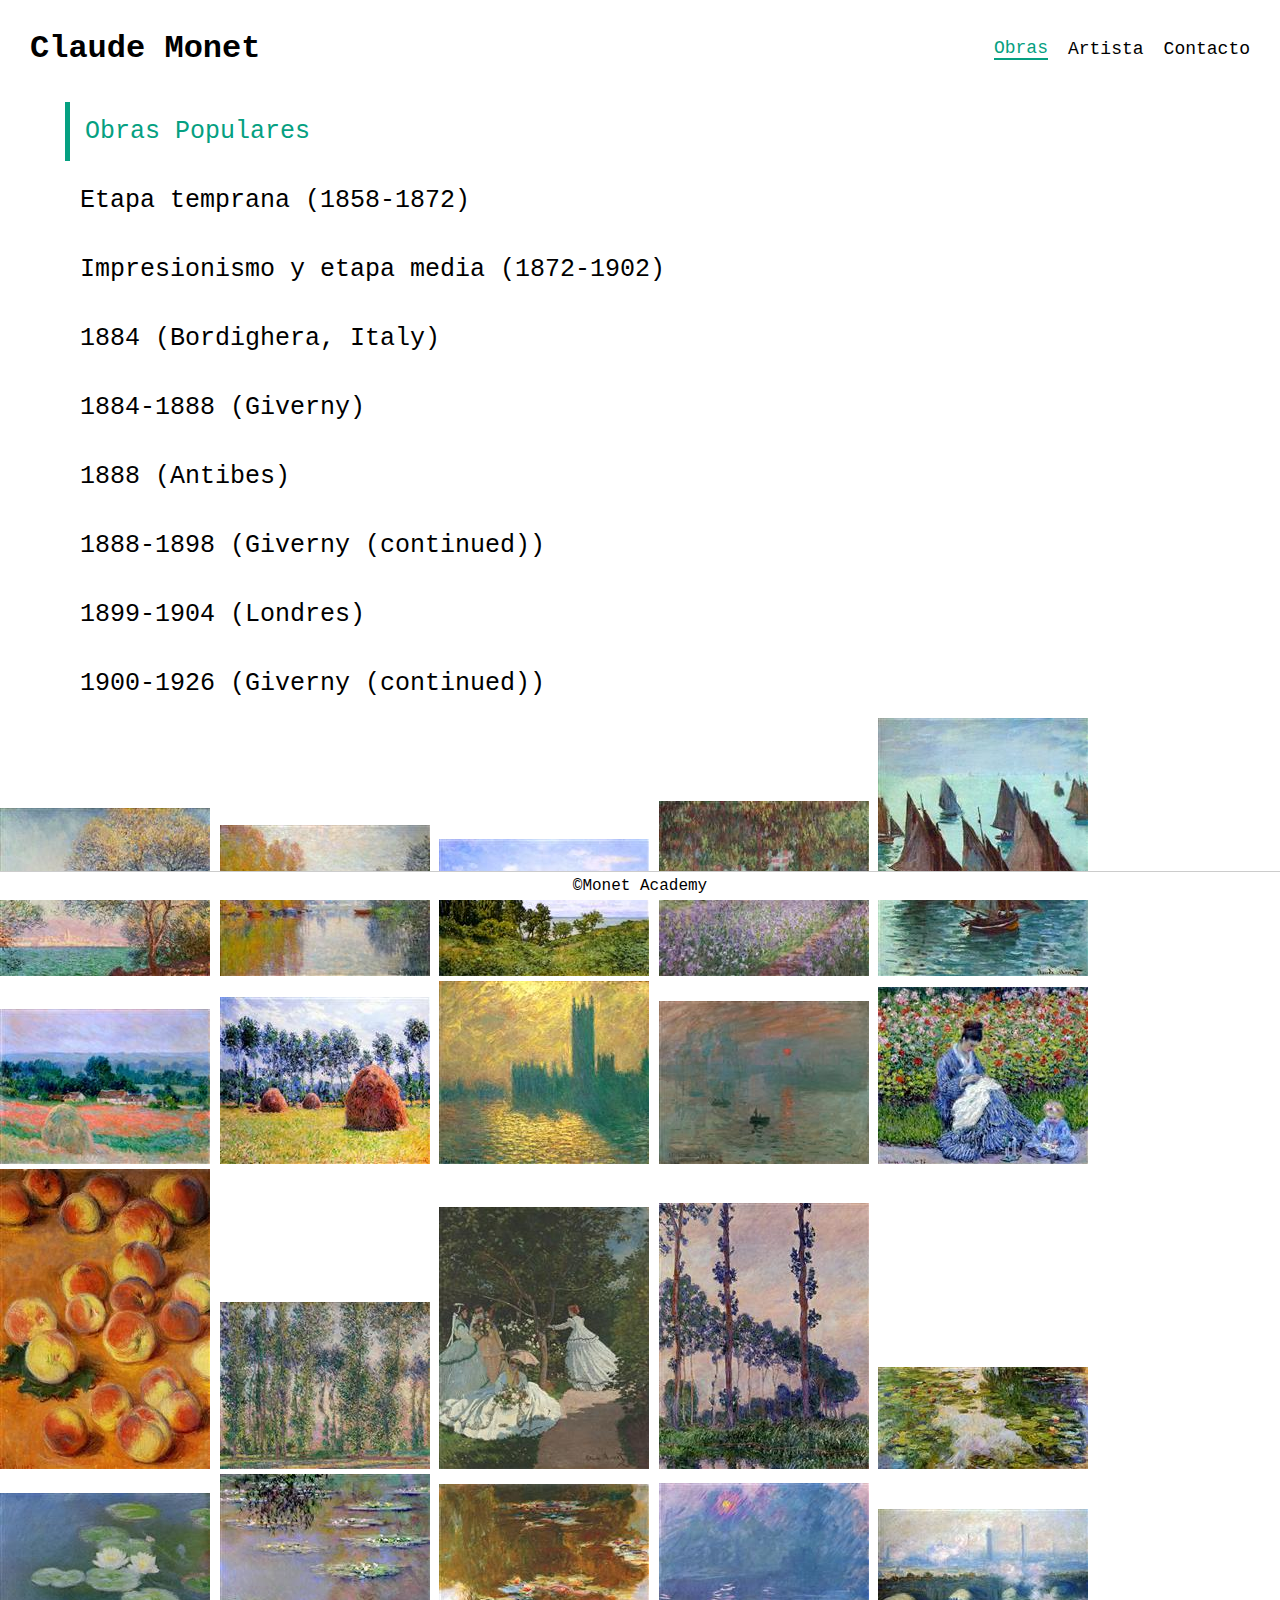
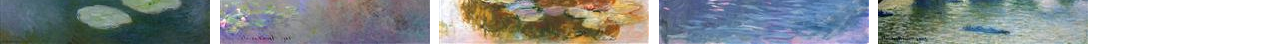
<file: index.html>
<!DOCTYPE html>
<html lang="es">
<head>
    <meta charset="UTF-8">
    <meta name="viewport" content="width=device-width, initial-scale=1.0">
    <title>Galeria de Fotos</title>
    <link rel="stylesheet" href="css/style.css">
</head>
<body>
    <div id="container">
        <header>
            <h1>Claude Monet</h1>
            <ul>
                <li><a href="#" class="active">Obras</a></li>
                <li><a href="sobre-el-artista.html">Artista</a></li>
                <li><a href="contacto.html">Contacto</a></li>
            </ul>
        </header>

        <div id="sidebar">
            <ul>
                <li><a href="#" class="active">Obras Populares</a></li>
                <li><a href="etapatemprana18581872.html">Etapa temprana (1858-1872)</a></li>
                <li><a href="impresionismoyetapamedia18721902.html">Impresionismo y etapa media (1872-1902)</a></li>
                <li><a href="1884bordigheraitaly.html">1884 (Bordighera, Italy)</a></li>
                <li><a href="18841888giverny.html">1884-1888 (Giverny)</a></li>
                <li><a href="1888antibes.html">1888 (Antibes)</a></li>
                <li><a href="18881898givernycontinued.html">1888-1898 (Giverny (continued))</a></li>
                <li><a href="18991904londres.html">1899-1904 (Londres)</a></li>
                <li><a href="19001926g">1900-1926 (Giverny (continued))</a></li>
            </ul>
        </div>
    </div>

    <section id="photo-container"></section>
    
       <div class="column">
        <img alt="Photo 1" src="img/antibes-in-the-morning(1).jpg!PinterestSmall.jpg"/>
        <img alt="Photo 2" src="img/autumn-on-the-seine-at-argenteuil.jpg!PinterestSmall.jpg"/>
        <img alt="Photo 3" src="img/by-the-sea.jpg!PinterestSmall.jpg"/>
        <img alt="Photo 4" src="img/claude-monet-irises-in-monets-garden-1899-1900.jpg!PinterestSmall.jpg"/>
        <img alt="Photo 5" src="img/fishing-boats-calm-sea.jpg!PinterestSmall.jpg"/>
       </div>

       <div class="column">
        <img alt="Photo 6" src="img/haystack-at-giverny-1886.jpg!PinterestSmall.jpg"/>
        <img alt="Photo 7" src="img/haystacks-at-giverny.jpg!PinterestSmall.jpg"/>
        <img alt="Photo 8" src="img/houses-of-parliament.jpg!PinterestSmall.jpg"/>
        <img alt="Photo 9" src="img/impression-sunrise.jpg!PinterestSmall.jpg"/>
        <img alt="Photo 10" src="img/madame-monet-and-child(1).jpg!PinterestSmall.jpg"/>
       </div>

       <div class="column">
        <img alt="Photo 11" src="img/peaches.jpg!PinterestSmall.jpg"/>
        <img alt="Photo 12" src="img/poplars-at-giverny.jpg!PinterestSmall.jpg"/>
        <img alt="Photo 13" src="img/rf-2773.jpg!PinterestSmall.jpg"/>
        <img alt="Photo 14" src="img/three-trees-in-grey-weather.jpg!PinterestSmall.jpg"/>
        <img alt="Photo 15" src="img/water-lilies-1919-9.jpg!PinterestSmall.jpg"/>
       </div>

       <div class="column">
        <img alt="Photo 16" src="img/water-lilies-evening-effect-1899.jpg!PinterestSmall.jpg"/>
        <img alt="Photo 17" src="img/water-lilies.jpg!PinterestSmall.jpg"/>
        <img alt="Photo 18" src="img/water-lily-pond-1.jpg!PinterestSmall.jpg"/>
        <img alt="Photo 19" src="img/waterloo-bridge-2-1901.jpg!PinterestSmall.jpg"/>
        <img alt="Photo 20" src="img/waterloo-bridge-london-1.jpg!PinterestSmall.jpg"/>
       </div>






    <footer>&copy;Monet Academy</footer>
</body>
</html>
</file>
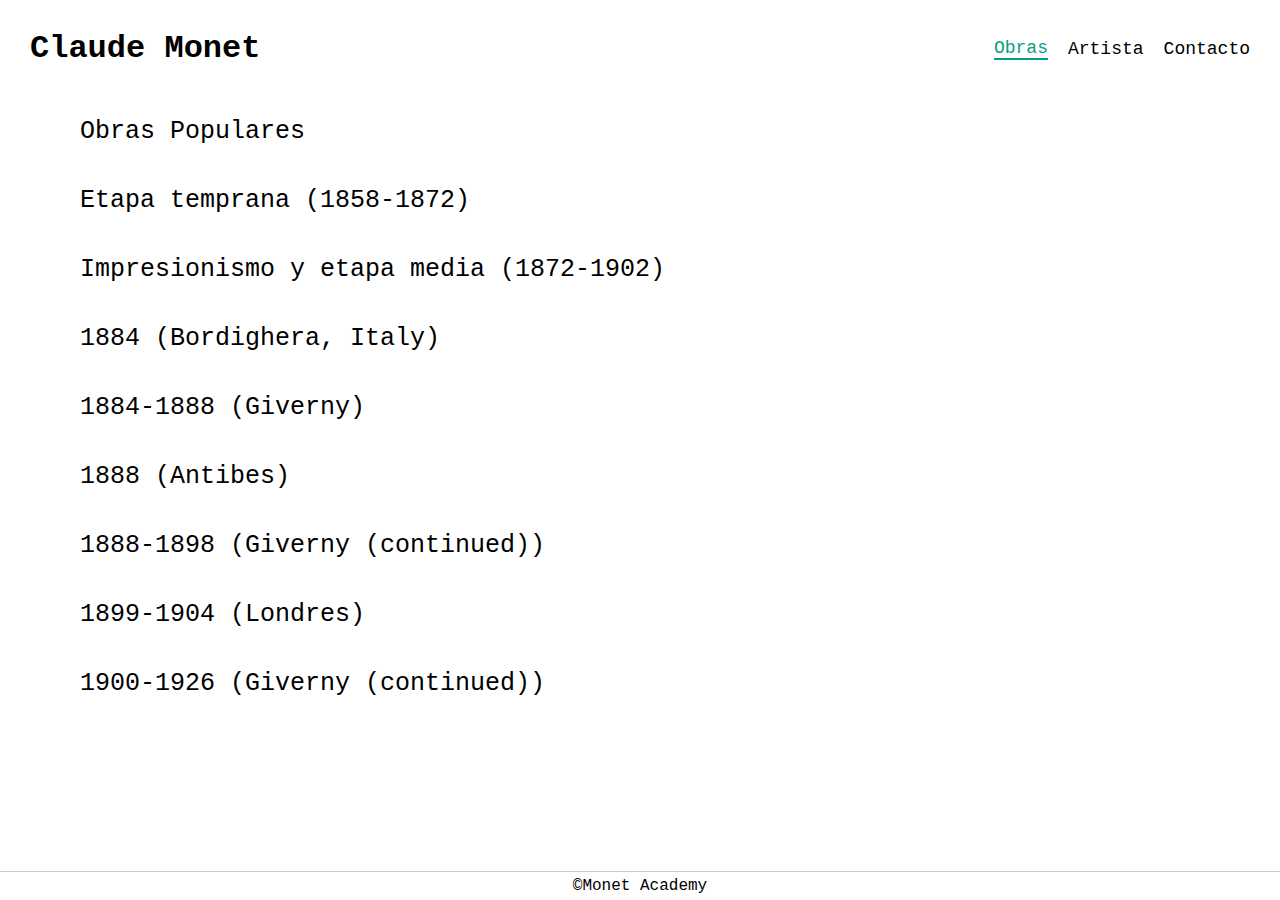
<file: 18841888giverny.html>
<!DOCTYPE html>
<html lang="en">
<head>
    <meta charset="UTF-8">
    <meta name="viewport" content="width=device-width, initial-scale=1.0">
    <title>Document</title>
    <link rel="stylesheet" href="css/style.css">
</head>
<body>
    <div id="container">
        <header>
            <h1>Claude Monet</h1>
            <ul>
                <li><a href="#" class="active">Obras</a></li>
                <li><a href="sobre-el-artista.html">Artista</a></li>
                <li><a href="contacto.html">Contacto</a></li>
            </ul>
        </header>

        <div id="sidebar">
            <ul>
                <li><a href="index.html">Obras Populares</a></li>
                <li><a href="etapatemprana18581872.html">Etapa temprana (1858-1872)</a></li>
                <li><a href="impresionismoyetapamedia18721902.html">Impresionismo y etapa media (1872-1902)</a></li>
                <li><a href="1884bordigheraitaly.html">1884 (Bordighera, Italy)</a></li>
                <li><a href="#">1884-1888 (Giverny)</a></li>
                <li><a href="1888antibes.html">1888 (Antibes)</a></li>
                <li><a href="18881898givernycontinued.html">1888-1898 (Giverny (continued))</a></li>
                <li><a href="18991904londres.html">1899-1904 (Londres)</a></li>
                <li><a href="19001926g">1900-1926 (Giverny (continued))</a></li>
            </ul>
        </div>
    </div>

    <footer>&copy;Monet Academy</footer>
</body>
</html>
</file>
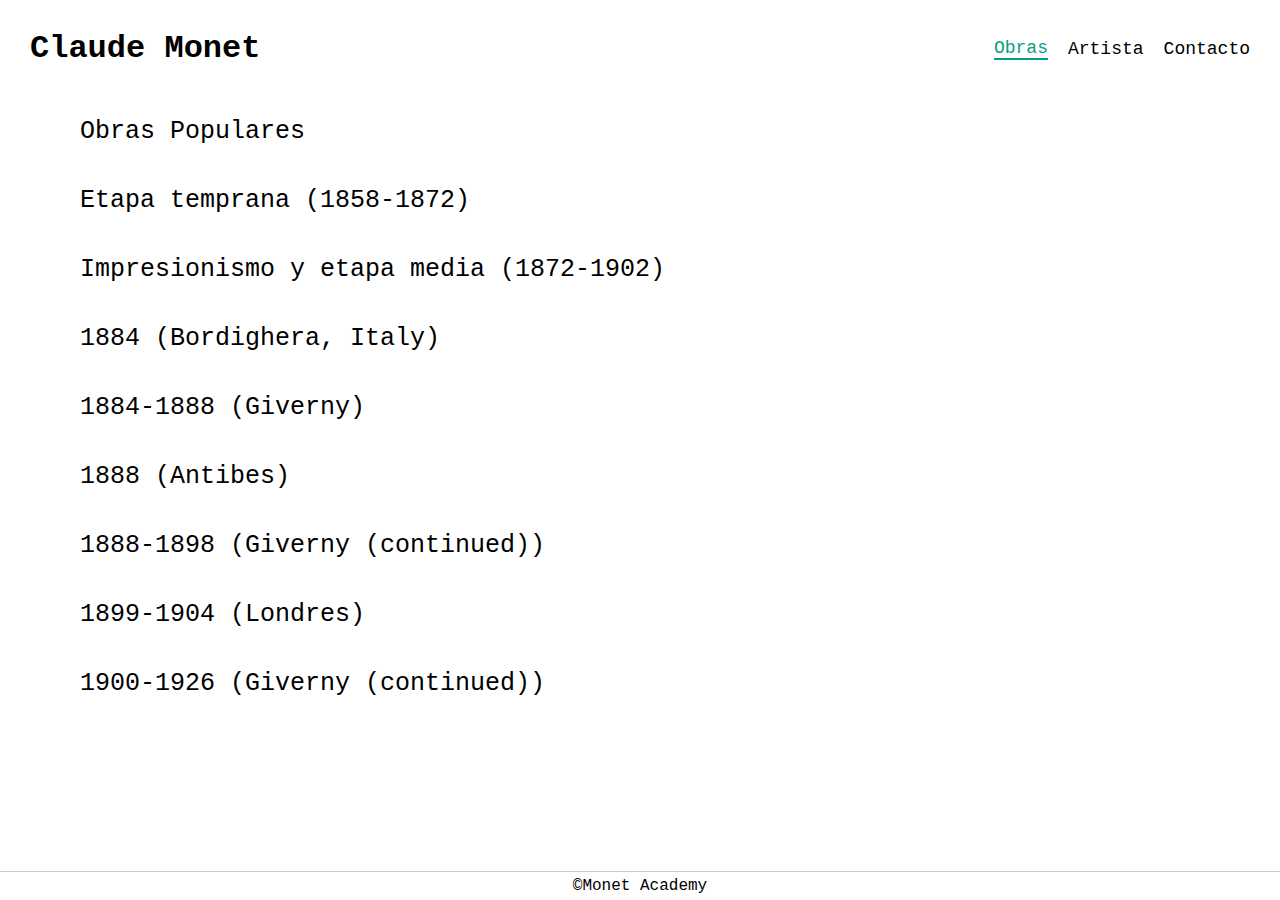
<file: 1884bordigheraitaly.html>
<!DOCTYPE html>
<html lang="en">
<head>
    <meta charset="UTF-8">
    <meta name="viewport" content="width=device-width, initial-scale=1.0">
    <title>Document</title>
    <link rel="stylesheet" href="css/style.css">
</head>
<body>
    <div id="container">
        <header>
            <h1>Claude Monet</h1>
            <ul>
                <li><a href="#" class="active">Obras</a></li>
                <li><a href="sobre-el-artista.html">Artista</a></li>
                <li><a href="contacto.html">Contacto</a></li>
            </ul>
        </header>

        <div id="sidebar">
            <ul>
                <li><a href="index.html">Obras Populares</a></li>
                <li><a href="etapatemprana18581872.html">Etapa temprana (1858-1872)</a></li>
                <li><a href="impresionismoyetapamedia18721902.html">Impresionismo y etapa media (1872-1902)</a></li>
                <li><a href="#">1884 (Bordighera, Italy)</a></li>
                <li><a href="18841888giverny.html">1884-1888 (Giverny)</a></li>
                <li><a href="1888antibes.html">1888 (Antibes)</a></li>
                <li><a href="18881898givernycontinued.html">1888-1898 (Giverny (continued))</a></li>
                <li><a href="18991904londres.html">1899-1904 (Londres)</a></li>
                <li><a href="19001926g">1900-1926 (Giverny (continued))</a></li>
            </ul>
        </div>
    </div>

    <footer>&copy;Monet Academy</footer>
</body>
</html>
</file>
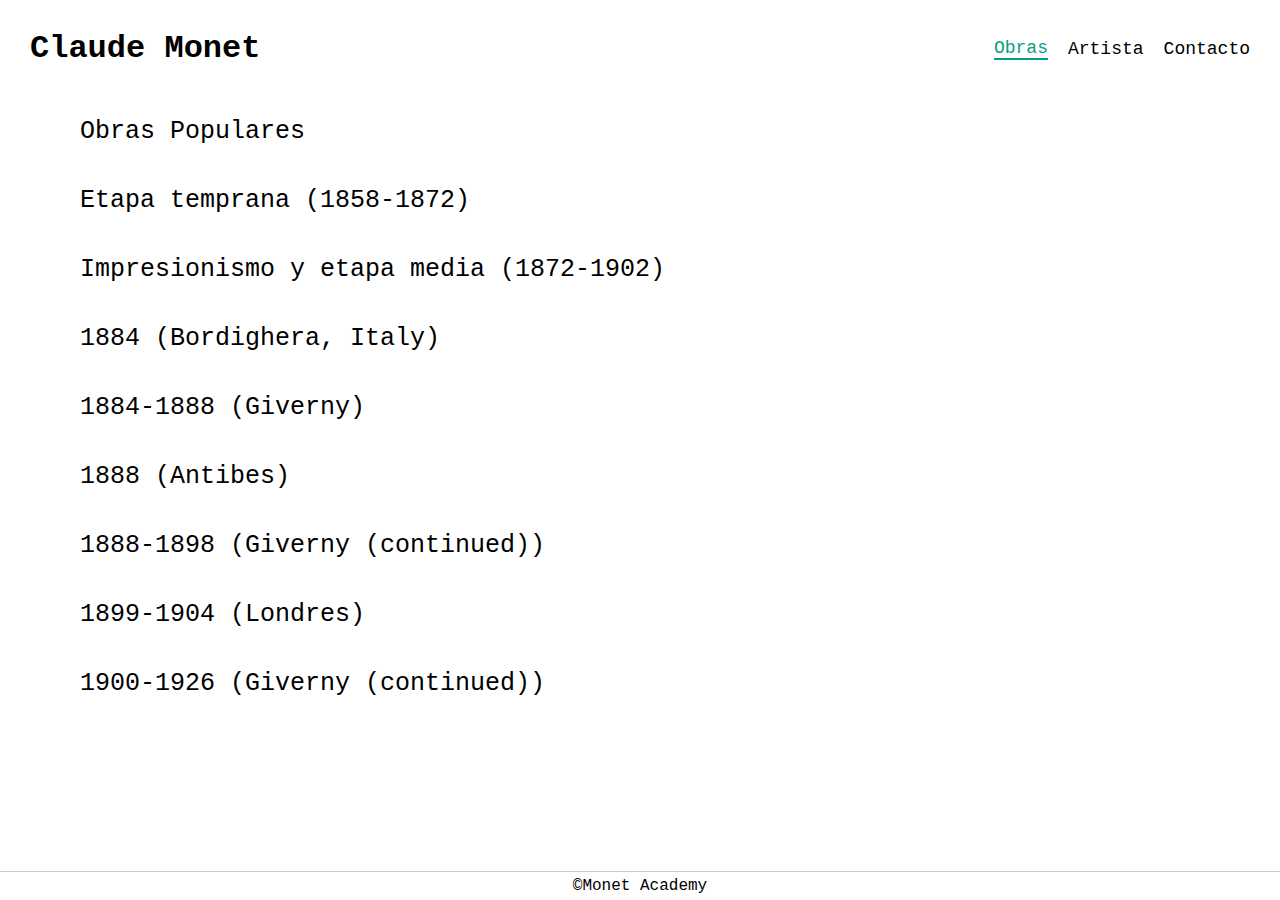
<file: 18881898givernycontinued.html>
<!DOCTYPE html>
<html lang="en">
<head>
    <meta charset="UTF-8">
    <meta name="viewport" content="width=device-width, initial-scale=1.0">
    <title>Document</title>
    <link rel="stylesheet" href="css/style.css">
</head>
<body>
    <div id="container">
        <header>
            <h1>Claude Monet</h1>
            <ul>
                <li><a href="#" class="active">Obras</a></li>
                <li><a href="sobre-el-artista.html">Artista</a></li>
                <li><a href="contacto.html">Contacto</a></li>
            </ul>
        </header>

        <div id="sidebar">
            <ul>
                <li><a href="index.html">Obras Populares</a></li>
                <li><a href="etapatemprana18581872.html">Etapa temprana (1858-1872)</a></li>
                <li><a href="impresionismoyetapamedia18721902.html">Impresionismo y etapa media (1872-1902)</a></li>
                <li><a href="1884bordigheraitaly.html">1884 (Bordighera, Italy)</a></li>
                <li><a href="18841888giverny.html">1884-1888 (Giverny)</a></li>
                <li><a href="1888antibes.html">1888 (Antibes)</a></li>
                <li><a href="#">1888-1898 (Giverny (continued))</a></li>
                <li><a href="18991904londres.html">1899-1904 (Londres)</a></li>
                <li><a href="19001926g">1900-1926 (Giverny (continued))</a></li>
            </ul>
        </div>
    </div>

    <footer>&copy;Monet Academy</footer>
</body>
</html>
</file>
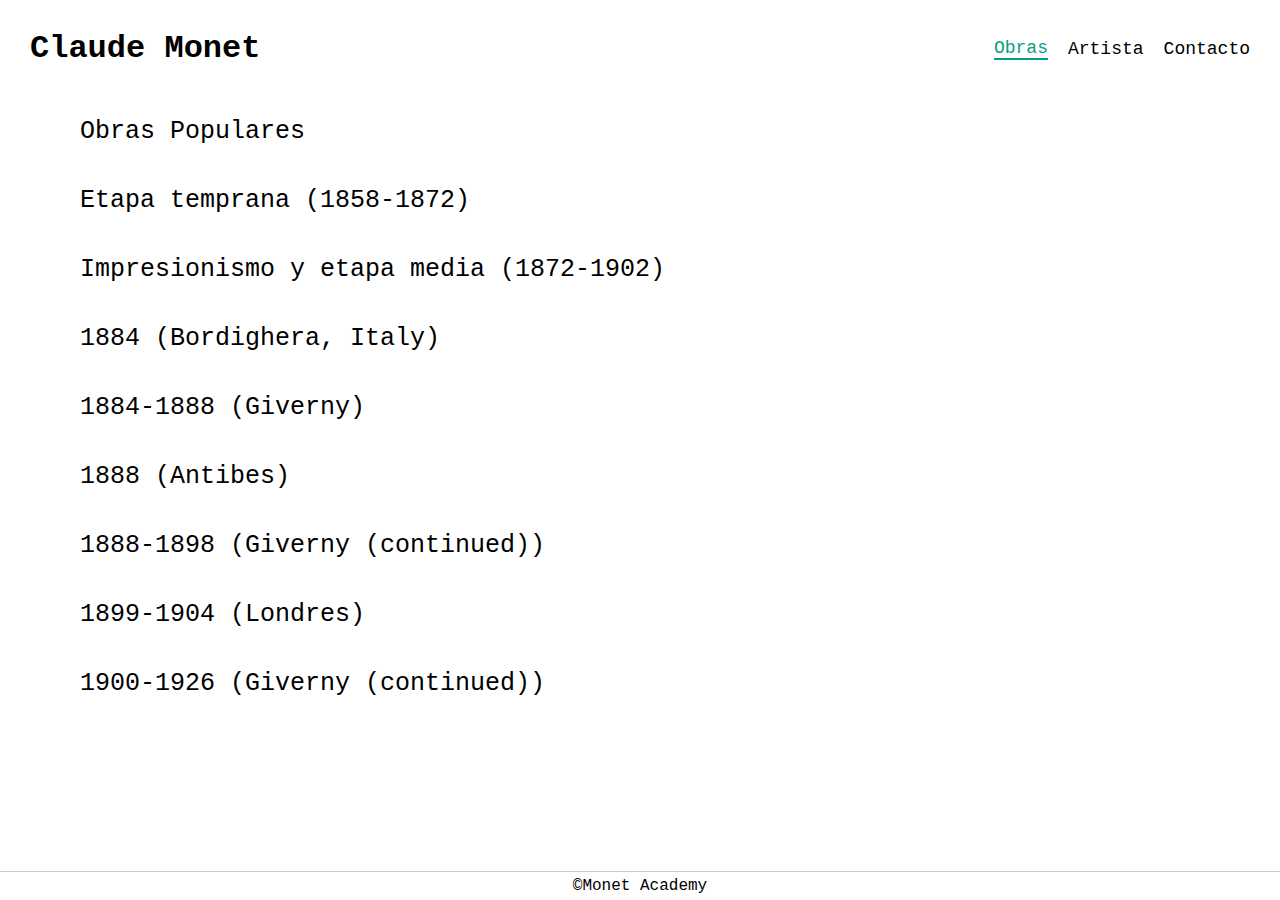
<file: 1888antibes.html>
<!DOCTYPE html>
<html lang="en">
<head>
    <meta charset="UTF-8">
    <meta name="viewport" content="width=device-width, initial-scale=1.0">
    <title>Document</title>
    <link rel="stylesheet" href="css/style.css">
</head>
<body>
    <div id="container">
        <header>
            <h1>Claude Monet</h1>
            <ul>
                <li><a href="#" class="active">Obras</a></li>
                <li><a href="sobre-el-artista.html">Artista</a></li>
                <li><a href="contacto.html">Contacto</a></li>
            </ul>
        </header>

        <div id="sidebar">
            <ul>
                <li><a href="index.html">Obras Populares</a></li>
                <li><a href="etapatemprana18581872.html">Etapa temprana (1858-1872)</a></li>
                <li><a href="impresionismoyetapamedia18721902.html">Impresionismo y etapa media (1872-1902)</a></li>
                <li><a href="1884bordigheraitaly.html">1884 (Bordighera, Italy)</a></li>
                <li><a href="18841888giverny.html">1884-1888 (Giverny)</a></li>
                <li><a href="#">1888 (Antibes)</a></li>
                <li><a href="18881898givernycontinued.html">1888-1898 (Giverny (continued))</a></li>
                <li><a href="18991904londres.html">1899-1904 (Londres)</a></li>
                <li><a href="19001926g">1900-1926 (Giverny (continued))</a></li>
            </ul>
        </div>
    </div>

    <footer>&copy;Monet Academy</footer>
</body>
</html>
</file>
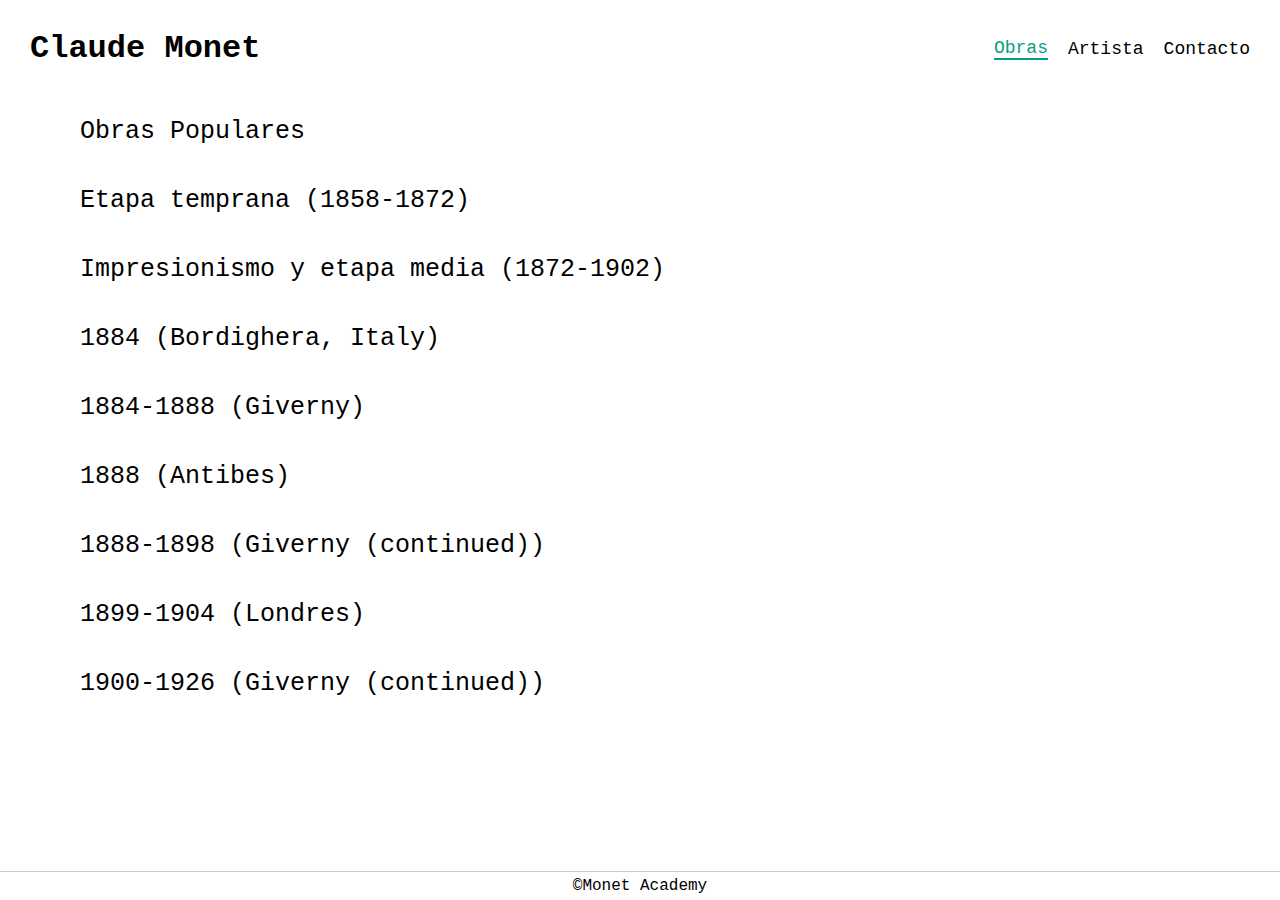
<file: 18991904londres.html>
<!DOCTYPE html>
<html lang="en">
<head>
    <meta charset="UTF-8">
    <meta name="viewport" content="width=device-width, initial-scale=1.0">
    <title>Document</title>
    <link rel="stylesheet" href="css/style.css">
</head>
<body>
    <div id="container">
        <header>
            <h1>Claude Monet</h1>
            <ul>
                <li><a href="#" class="active">Obras</a></li>
                <li><a href="sobre-el-artista.html">Artista</a></li>
                <li><a href="contacto.html">Contacto</a></li>
            </ul>
        </header>

        <div id="sidebar">
            <ul>
                <li><a href="index.html">Obras Populares</a></li>
                <li><a href="etapatemprana18581872.html">Etapa temprana (1858-1872)</a></li>
                <li><a href="impresionismoyetapamedia18721902.html">Impresionismo y etapa media (1872-1902)</a></li>
                <li><a href="1884bordigheraitaly.html">1884 (Bordighera, Italy)</a></li>
                <li><a href="18841888giverny.html">1884-1888 (Giverny)</a></li>
                <li><a href="1888antibes.html">1888 (Antibes)</a></li>
                <li><a href="18881898givernycontinued.html">1888-1898 (Giverny (continued))</a></li>
                <li><a href="#">1899-1904 (Londres)</a></li>
                <li><a href="19001926g">1900-1926 (Giverny (continued))</a></li>
            </ul>
        </div>
    </div>

    <footer>&copy;Monet Academy</footer>
</body>
</html>
</file>
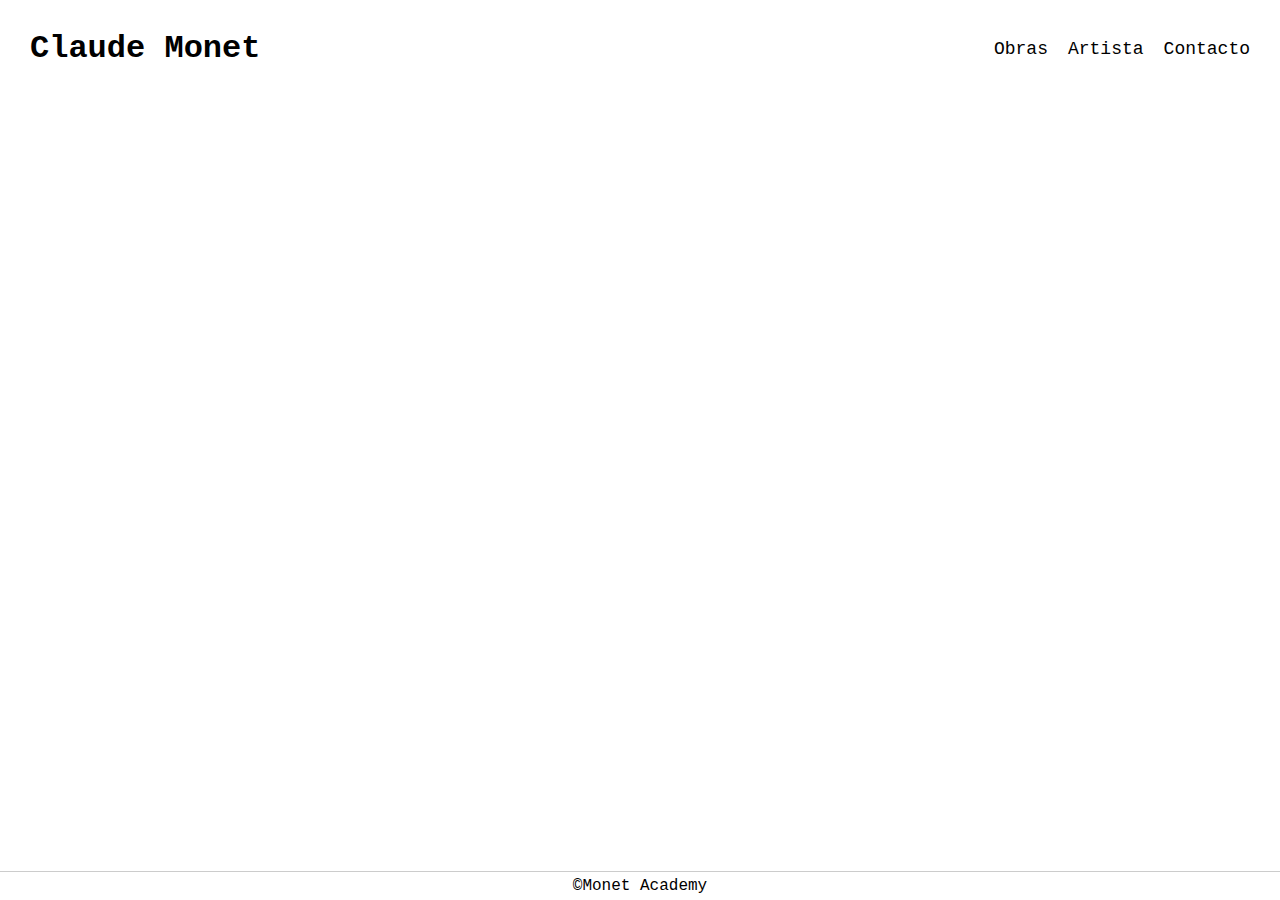
<file: contacto.html>
<!DOCTYPE html>
<html lang="en">
<head>
    <meta charset="UTF-8">
    <meta name="viewport" content="width=device-width, initial-scale=1.0">
    <title>Document</title>
    <link rel="stylesheet" href="css/style.css">
</head>
<body>
    <div id="container">
        <header>
            <h1>Claude Monet</h1>
            <ul>
                <li><a href="index.html">Obras</a></li>
                <li><a href="sobre-el-artista.html">Artista</a></li>
                <li><a href="#">Contacto</a></li>
            </ul>
        </header>
    </div>
    <footer>&copy;Monet Academy</footer>
</body>
</html>
</file>
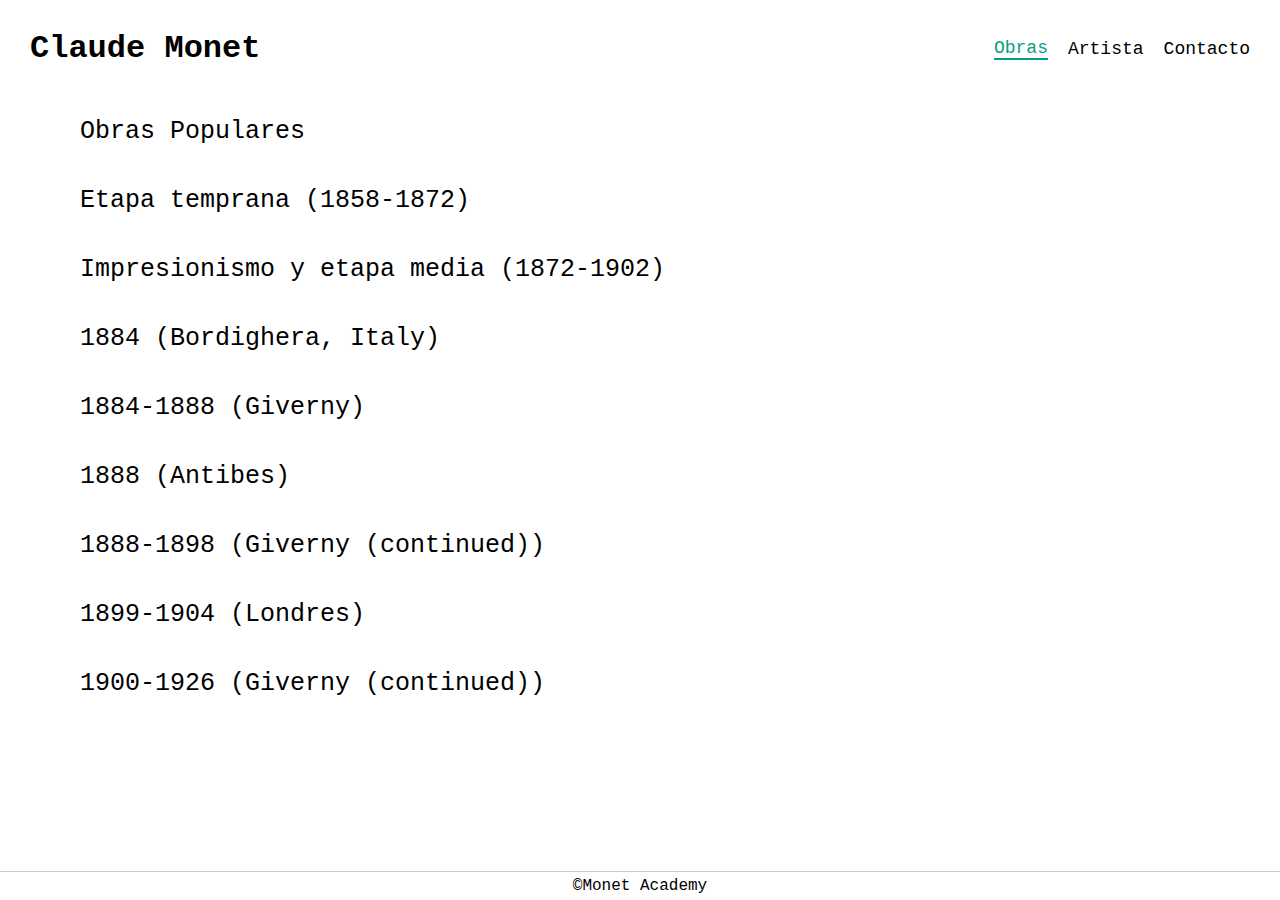
<file: impresionismoyetapamedia18721902.html>
<!DOCTYPE html>
<html lang="en">
<head>
    <meta charset="UTF-8">
    <meta name="viewport" content="width=device-width, initial-scale=1.0">
    <title>Document</title>
    <link rel="stylesheet" href="css/style.css">
</head>
<body>
    <div id="container">
        <header>
            <h1>Claude Monet</h1>
            <ul>
                <li><a href="#" class="active">Obras</a></li>
                <li><a href="sobre-el-artista.html">Artista</a></li>
                <li><a href="contacto.html">Contacto</a></li>
            </ul>
        </header>

        <div id="sidebar">
            <ul>
                <li><a href="index.html">Obras Populares</a></li>
                <li><a href="etapatemprana18581872.html">Etapa temprana (1858-1872)</a></li>
                <li><a href="#">Impresionismo y etapa media (1872-1902)</a></li>
                <li><a href="1884bordigheraitaly.html">1884 (Bordighera, Italy)</a></li>
                <li><a href="18841888giverny.html">1884-1888 (Giverny)</a></li>
                <li><a href="1888antibes.html">1888 (Antibes)</a></li>
                <li><a href="18881898givernycontinued.html">1888-1898 (Giverny (continued))</a></li>
                <li><a href="18991904londres.html">1899-1904 (Londres)</a></li>
                <li><a href="19001926g">1900-1926 (Giverny (continued))</a></li>
            </ul>
        </div>
    </div>

    <footer>&copy;Monet Academy</footer>
</body>
</html>
</file>
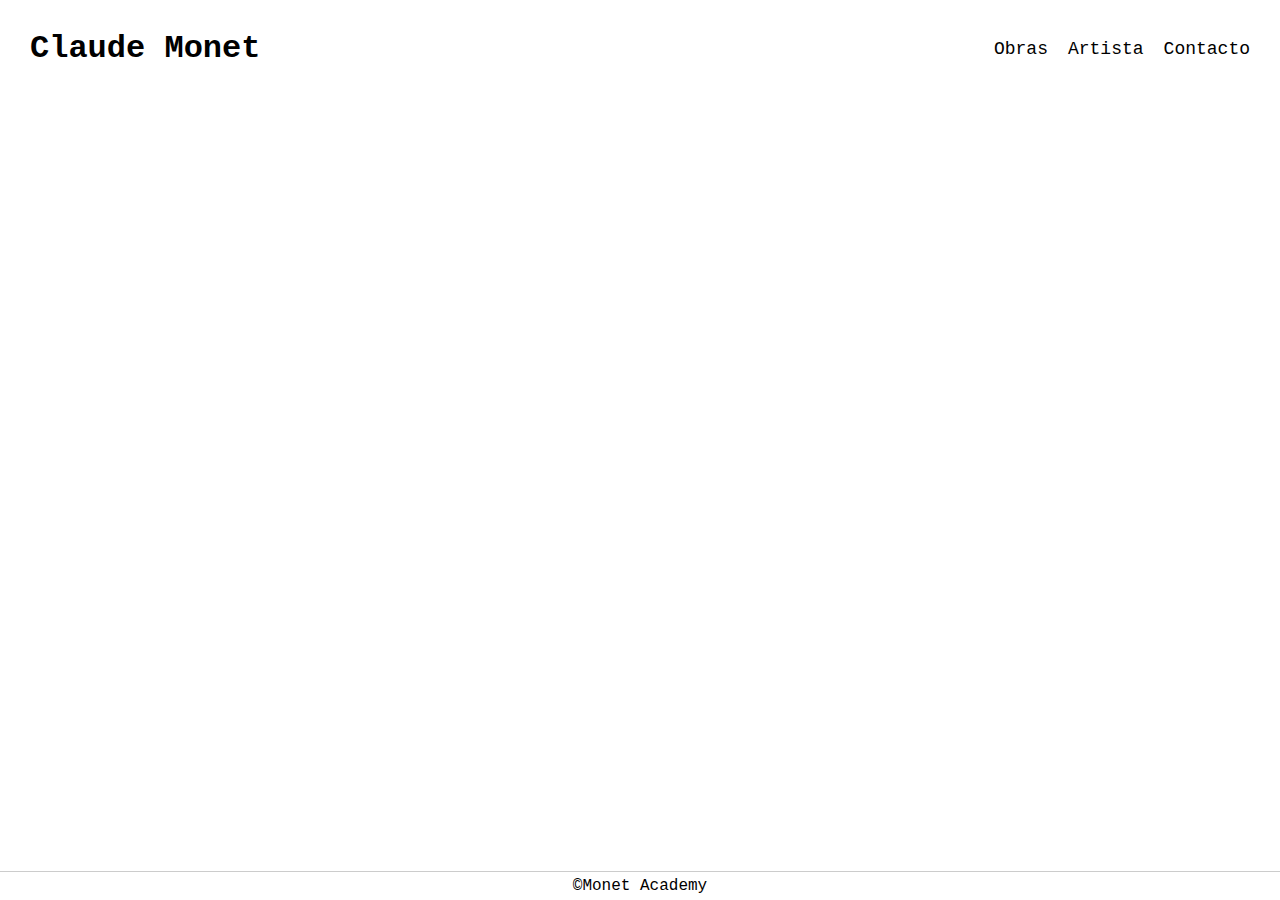
<file: sobre-el-artista.html>
<!DOCTYPE html>
<html lang="en">
<head>
    <meta charset="UTF-8">
    <meta name="viewport" content="width=device-width, initial-scale=1.0">
    <title>Document</title>
    <link rel="stylesheet" href="css/style.css">
</head>
<body>
    <div id="container">
        <header>
            <h1>Claude Monet</h1>
            <ul>
                <li><a href="index.html">Obras</a></li>
                <li><a href="#">Artista</a></li>
                <li><a href="contacto.html">Contacto</a></li>
            </ul>
        </header>
    </div>
    <footer>&copy;Monet Academy</footer>
</body>
</html>
</file>
<file: css/style.css>
@import "colors.css";
@import "common.css";
@import "grid.css";
@import "header.css";
@import "sidebar.css";
@import "footer.css";
@import "photo.css";
</file>
